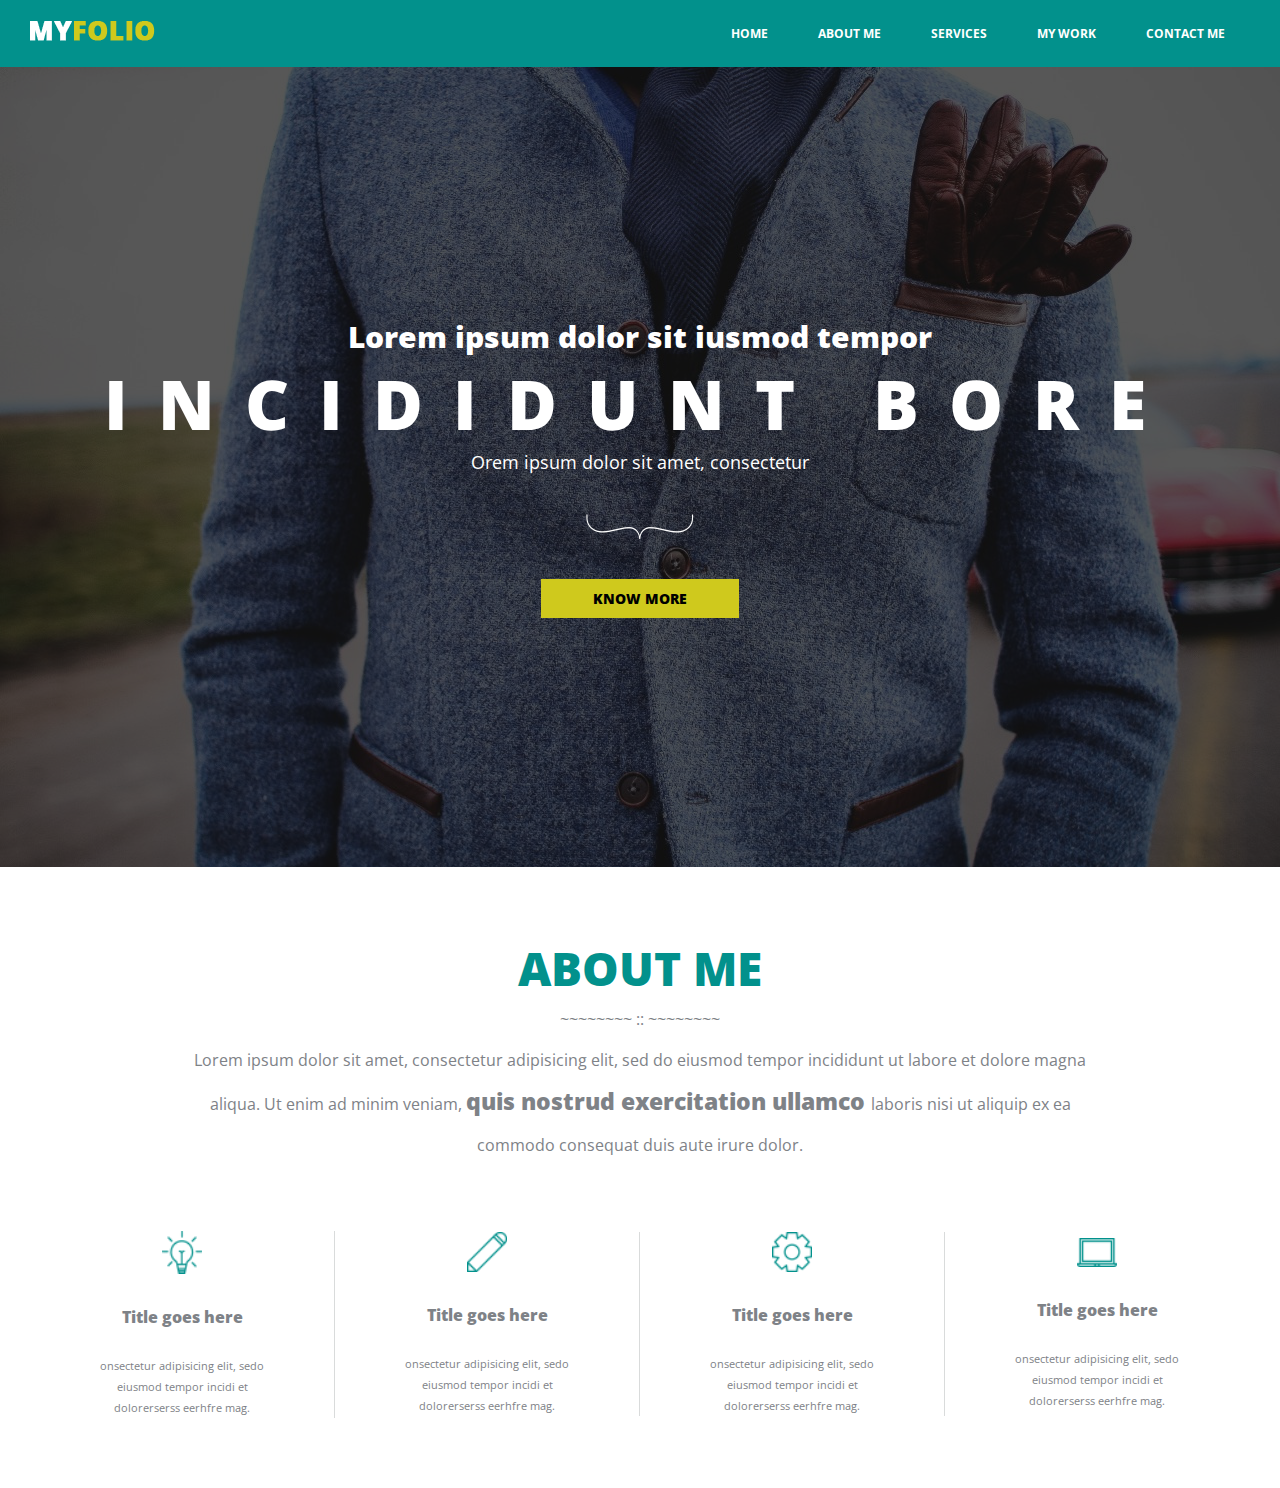
<file: index.html>
<!DOCTYPE html>
<html lang="en">

<head>
    <meta charset="UTF-8">
    <meta http-equiv="X-UA-Compatible" content="IE=edge">
    <meta name="viewport" content="width=device-width, initial-scale=1.0">
    <title>Document</title>
    <link rel="preconnect" href="https://fonts.googleapis.com">
    <link rel="preconnect" href="https://fonts.gstatic.com" crossorigin>
    <link href="https://fonts.googleapis.com/css2?family=Open+Sans:wght@400;800&display=swap" rel="stylesheet">
    <link rel="stylesheet" href="css/style.css">
</head>

<body>
    <!----- Start Nav Bar-->
    <nav>
        <div class="container">
            <div class="row">
                <div class="logo">
                    <img src="images/Logo.png" alt="">
                </div>
                <div class="menu">
                    <ul>
                        <li><a href="#">Home</a></li>
                        <li><a href="#">About me</a></li>
                        <li><a href="#">Services</a></li>
                        <li><a href="#">My Work</a></li>
                        <li><a href="#">Contact Me</a></li>
                    </ul>
                </div>
            </div>
        </div>
    </nav>
    <!----- End Nav Bar-->


    <!----- Start Banner Section-->

    <div class="banner">
        <div class="container">
            <div class="row">
                <div class="banner-content">
                    <h6>Lorem ipsum dolor sit iusmod tempor</h6>
                    <h1>incididunt bore</h1>
                    <p>Orem ipsum dolor sit amet, consectetur </p>
                    <img class="banner-shape" src="images/mustache.png" alt="">
                    <a href="#">Know More</a>
                </div>
            </div>
        </div>
    </div>
    <!----- End Banner Section-->


    <!----- Start About Me Section-->
    <section id="about" class="text-center">
        <div class="container">
            <div class="sec-ttl">
                <h2>ABOUT ME</h2>
                <p>~~~~~~~~ :: ~~~~~~~~</p>
                <p>Lorem ipsum dolor sit amet, consectetur adipisicing elit, sed do eiusmod tempor incididunt ut labore et dolore magna aliqua. Ut enim ad minim veniam, <span>quis nostrud exercitation ullamco </span> laboris nisi ut aliquip ex ea commodo
                    consequat duis aute irure dolor.</p>
            </div>
            <div class="row">
                <div class="about_item">
                    <img src="images/about-me1.png" alt="">
                    <h5>Title goes here</h5>
                    <p>onsectetur adipisicing elit, sedo eiusmod tempor incidi et dolorerserss eerhfre mag.</p>
                </div>
                <div class="about_item">
                    <img src="images/about-me2.png" alt="">
                    <h5>Title goes here</h5>
                    <p>onsectetur adipisicing elit, sedo eiusmod tempor incidi et dolorerserss eerhfre mag.</p>
                </div>
                <div class="about_item">
                    <img src="images/aboutme-3.png" alt="">
                    <h5>Title goes here</h5>
                    <p>onsectetur adipisicing elit, sedo eiusmod tempor incidi et dolorerserss eerhfre mag.</p>
                </div>
                <div class="about_item">
                    <img src="images/aboutme-4.png" alt="">
                    <h5>Title goes here</h5>
                    <p>onsectetur adipisicing elit, sedo eiusmod tempor incidi et dolorerserss eerhfre mag.</p>
                </div>
            </div>
        </div>
    </section>
    <!----- End About Me Section-->

</body>

</html>
</file>
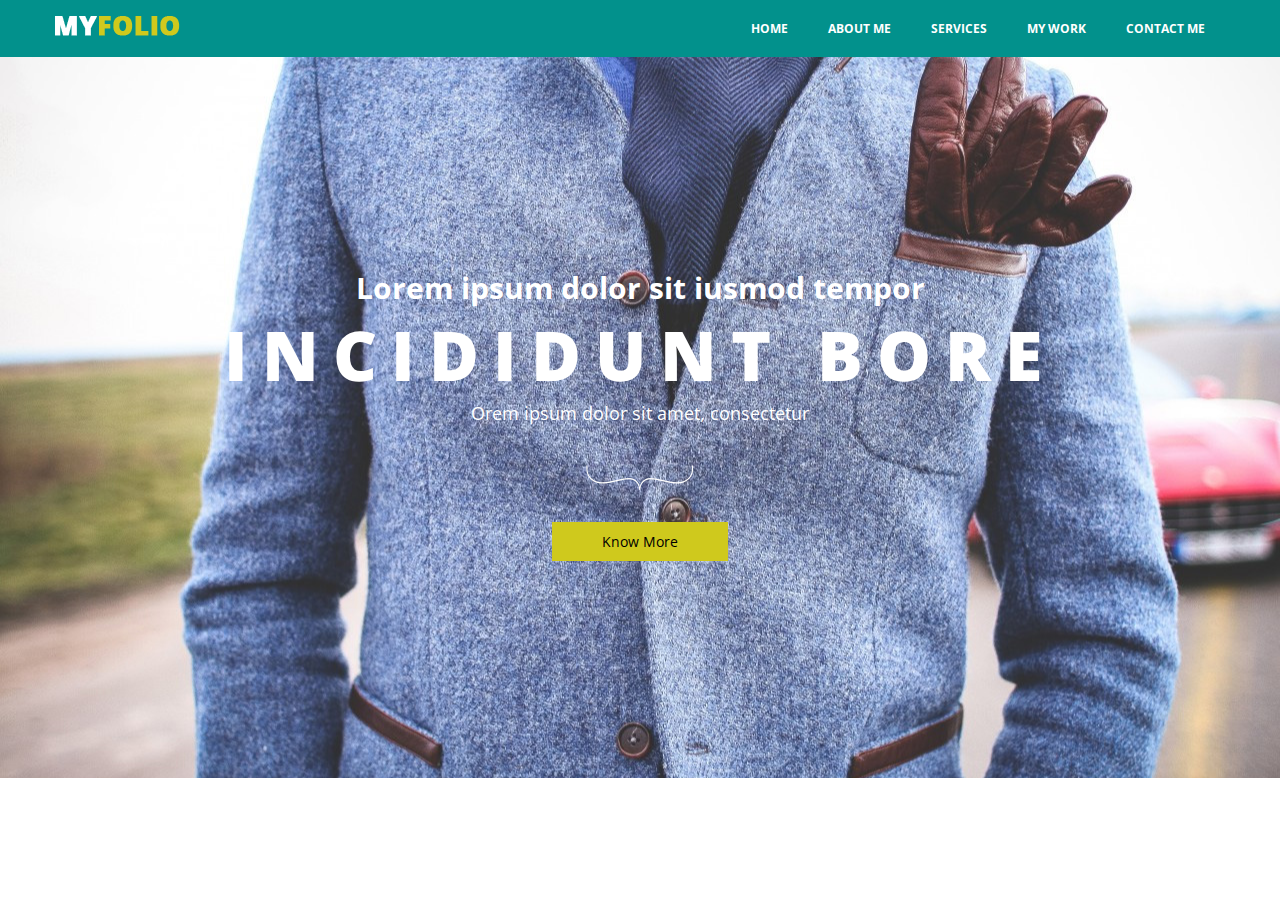
<file: rough.html>
<!DOCTYPE html>
<html lang="en">

<head>
    <meta charset="UTF-8">
    <meta http-equiv="X-UA-Compatible" content="IE=edge">
    <meta name="viewport" content="width=device-width, initial-scale=1.0">
    <title>Document</title>
    <link rel="preconnect" href="https://fonts.googleapis.com">
    <link rel="preconnect" href="https://fonts.gstatic.com" crossorigin>
    <link href="https://fonts.googleapis.com/css2?family=Open+Sans:wght@400;800&display=swap" rel="stylesheet">
    <link rel="stylesheet" href="rough.css">
</head>

<body>
    <!----- Start Nav Bar-->

    <nav>
        <div class="container">
            <div class="row">
                <div class="logo">
                    <img src="images/Logo.png" alt="">
                </div>
                <div class="menu">
                    <ul>
                        <li><a href="#">Home</a></li>
                        <li><a href="#">About me</a></li>
                        <li><a href="#">Services</a></li>
                        <li><a href="#">My Work</a></li>
                        <li><a href="#">Contact Me</a></li>
                    </ul>
                </div>
            </div>
        </div>
    </nav>
    <!----- End Nav Bar-->
    <!----- Start Banner Section-->

    <div class="banner">
        <div class="container">
            <h6>Lorem ipsum dolor sit iusmod tempor</h6>
            <h1>incididunt bore</h1>
            <p>Orem ipsum dolor sit amet, consectetur </p>
            <img src="images/mustache.png" alt="">
            <a href="#">Know More</a>
        </div>
    </div>


    <!----- End Banner Section-->

</body>

</html>
</file>
<file: css/style.css>
/*-----Common CSS STart*/

* {
    margin: 0;
    padding: 0;
    box-sizing: border-box;
    outline: none;
}

ul {
    list-style: none;
}

a {
    text-decoration: none;
}

body {
    font-family: 'Open Sans', sans-serif;
}

nav {
    background: #02918C;
}

.container {
    width: 1220px;
    margin: 0 auto;
}

.row {
    display: flex;
    align-items: center;
}

.text-center {
    text-align: center;
}

.sec-ttl h2 {
    font-size: 46px;
    color: #02918C;
    text-transform: uppercase;
    font-weight: 800;
}

.sec-ttl p {
    font-size: 16px;
    color: #7e8287;
    margin: auto;
    line-height: 41px;
}

.sec-ttl p span {
    font-weight: 800;
    font-size: 23px;
}


/*-----Common CSS STart*/


/*-----Nav CSS STart*/

nav .container>.row {
    display: flex;
    align-items: center;
}

nav .container>.row {
    display: flex;
    align-items: center;
}

nav .container .menu {
    width: 60%;
}

nav .container .logo {
    width: 40%;
}

.menu ul {
    display: flex;
    justify-content: end;
}

.menu ul li {
    margin: 10px;
    transition: all .4s linear;
    text-align: right;
}

.menu ul li a {
    color: #ffffff;
    text-transform: uppercase;
    padding: 15px;
    display: block;
    font-size: 12px;
    font-weight: bold;
}

nav ul li:hover {
    background-color: aqua;
}

nav ul li a:hover {
    color: black
}


/*-----Nav CSS End*/


/*-----Banner CSS STart*/

.banner {
    background-image: url(..//images/slider.jpg);
    height: 800px;
    text-align: center;
    background-position: center;
    background-repeat: no-repeat;
    position: relative;
    background-size: cover;
    z-index: 1;
}

.banner::after {
    content: '';
    position: absolute;
    width: 100%;
    height: 100%;
    background-color: rgba(0, 0, 0, 0.66);
    top: 0;
    left: 0;
    z-index: -1;
}

.banner .container,
.banner .container .row {
    height: 100%;
}

.banner .banner-content {
    width: 100%;
}

.banner h6 {
    color: #ffffff;
    font-size: 30px;
    font-weight: 800;
}

.banner h1 {
    color: #ffffff;
    font-size: 68px;
    text-transform: uppercase;
    letter-spacing: 30px;
    font-weight: 800;
}

.banner p {
    color: #ffffff;
    font-size: 18px;
}

.banner img.banner-shape {
    padding: 40px 0;
    display: block;
    margin: auto;
}

.banner a {
    color: #000000;
    padding: 10px 52px;
    background-color: #CFC91D;
    font-size: 14px;
    display: inline-block;
    font-weight: 800;
    text-transform: uppercase;
}


/*-----Banner CSS End*/


/*-----About Me CSS Start*/

#about {
    padding: 70px 0;
}

#about .sec-ttl p {
    width: 934px;
}

#about .about_item {
    padding: 0 65px;
    border-right: 1px solid #D9DBDB;
    margin-top: 65px;
}

#about .about_item:last-child {
    border-right: 1px solid transparent;
}

#about .about_item img {
    width: 40px;
}

#about .about_item h5 {
    font-size: 16px;
    font-weight: 800;
    color: #7E8287;
    padding: 27px 0;
}

#about .about_item p {
    font-size: 11px;
    line-height: 21px;
    font-weight: 400;
    color: #7E8287;
}


/*-----About Me CSS Start*/
</file>
<file: rough.css>
/*-----Common CSS STart*/

* {
    margin: 0;
    padding: 0;
    box-sizing: border-box;
    outline: none;
}

ul {
    list-style: none;
}

a {
    text-decoration: none;
}

body {
    font-family: 'Open Sans', sans-serif;
}

nav {
    background: #02918C;
}

.container {
    width: 1170px;
    margin: 0 auto;
}

row {
    display: flex;
    align-items: center;
}


/*-----Common CSS STart*/


/*-----Nav CSS STart*/

nav .container>.row {
    display: flex;
    align-items: center;
}

nav .container>.row {
    display: flex;
    align-items: center;
}

nav .container .menu {
    width: 60%;
}

nav .container .logo {
    width: 40%;
}

.menu ul {
    display: flex;
    justify-content: end;
}

.menu ul li {
    margin: 10px;
    transition: all .4s linear;
    text-align: right;
}

.menu ul li a {
    color: #ffffff;
    text-transform: uppercase;
    padding: 10px;
    display: block;
    font-size: 12px;
    font-weight: bold;
}

nav ul li:hover {
    background-color: aqua;
}

nav ul li a:hover {
    color: black
}


/*-----Nav CSS End*/


/*-----Banner CSS STart*/

.banner {
    background-image: url(..//images/slider.jpg);
    height: 721px;
    background-repeat: no-repeat;
    background-position: center;
    background-size: cover;
    text-align: center;
    padding: 210px 0;
    position: relative;
}

.banner img {
    display: block;
    margin: auto;
}

.banner h6 {
    color: #ffffff;
    font-size: 30px;
}

.banner h1 {
    color: #ffffff;
    font-size: 68px;
    text-transform: uppercase;
    letter-spacing: 14px;
    font-weight: 800;
}

.banner p {
    color: #ffffff;
    font-size: 18px;
}

.banner img {
    padding: 40px 0;
}

.banner a {
    color: #000000;
    padding: 10px 50px;
    background-color: #CFC91D;
    font-size: 14px;
}


/*-----Banner CSS End*/
</file>
